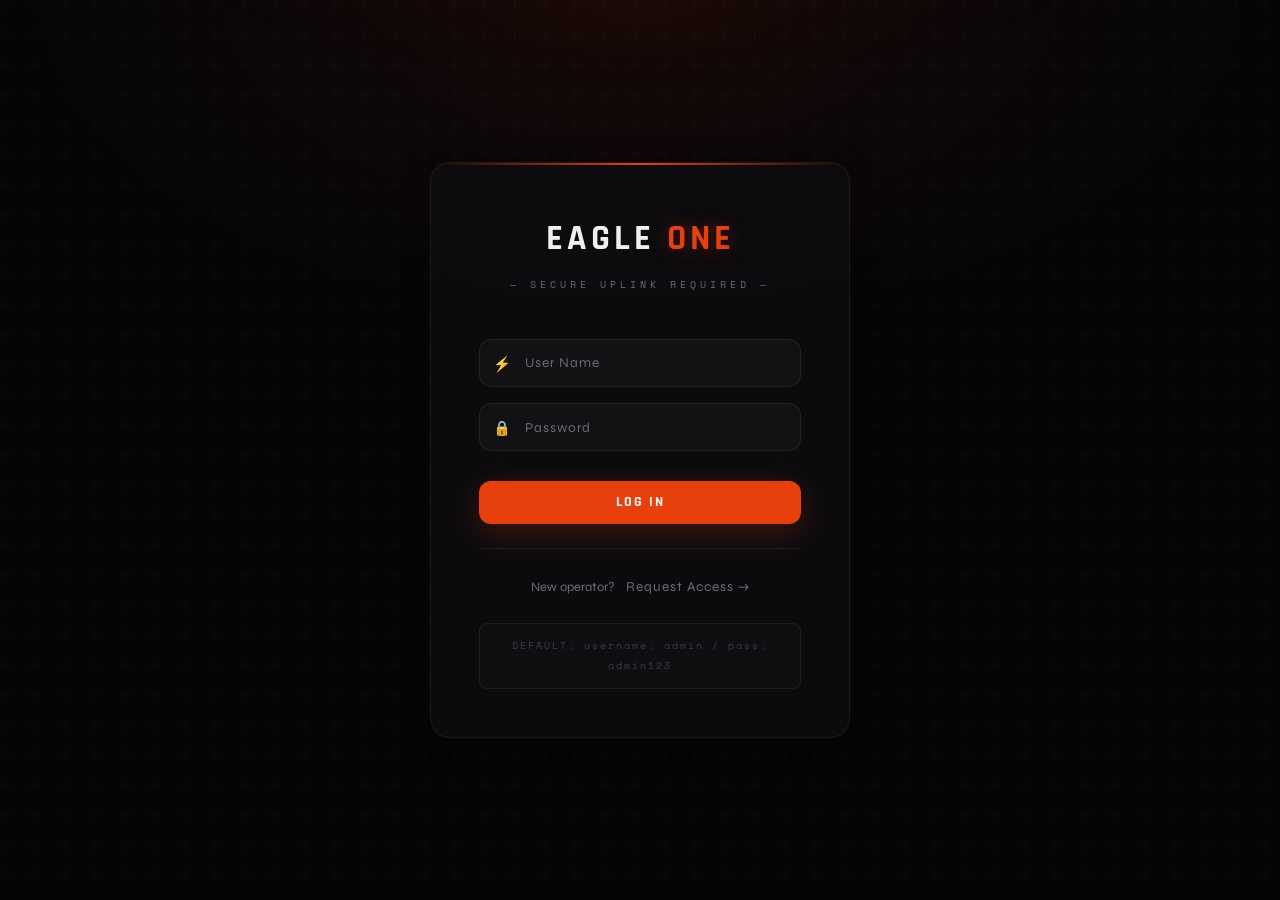
<file: index.html>
<!DOCTYPE html>
<html lang="en">
<head>
    <meta charset="UTF-8">
    <meta name="viewport" content="width=device-width, initial-scale=1.0">
    <title>EAGLE ONE | Secure Uplink</title>
    <link rel="stylesheet" href="style.css">
</head>
<body>

<main class="auth-container">
    <div class="auth-card">
        <div class="auth-header">
            <h1 class="logo">EAGLE <span class="accent-text">ONE</span></h1>
            <p class="auth-subtitle">— SECURE UPLINK REQUIRED —</p>
        </div>

        <form onsubmit="handleAuth(event)" autocomplete="off">
            <div class="input-group">
                <span class="input-icon">⚡</span>
                <input type="text" id="username" placeholder="User Name" required autocomplete="username" spellcheck="false">
            </div>
            <div class="input-group">
                <span class="input-icon">🔒</span>
                <input type="password" id="password" placeholder="Password" required autocomplete="current-password">
            </div>
            <div style="margin-top: 1.2rem;">
                <button type="submit" class="btn-primary btn-full">Log In</button>
            </div>
        </form>

        <div id="auth-error" class="error-msg hidden" role="alert"></div>

        <div class="auth-footer">
            <span style="color: var(--text-muted); font-size: 0.8rem;">New operator?</span>
            <a href="registration.html" class="auth-link" style="margin-left: 8px;">Request Access →</a>
        </div>

        <div style="margin-top: 1.5rem; padding: 12px; background: rgba(255,255,255,0.02); border-radius: 8px; border: 1px solid var(--border);">
            <p style="font-family: 'Space Mono', monospace; font-size: 0.62rem; letter-spacing: 2px; color: var(--text-subtle); text-align: center; line-height: 2;">
                DEFAULT: username: admin / pass: admin123
            </p>
        </div>
    </div>
</main>

<script src="auth.js"></script>
</body>
</html>
</file>
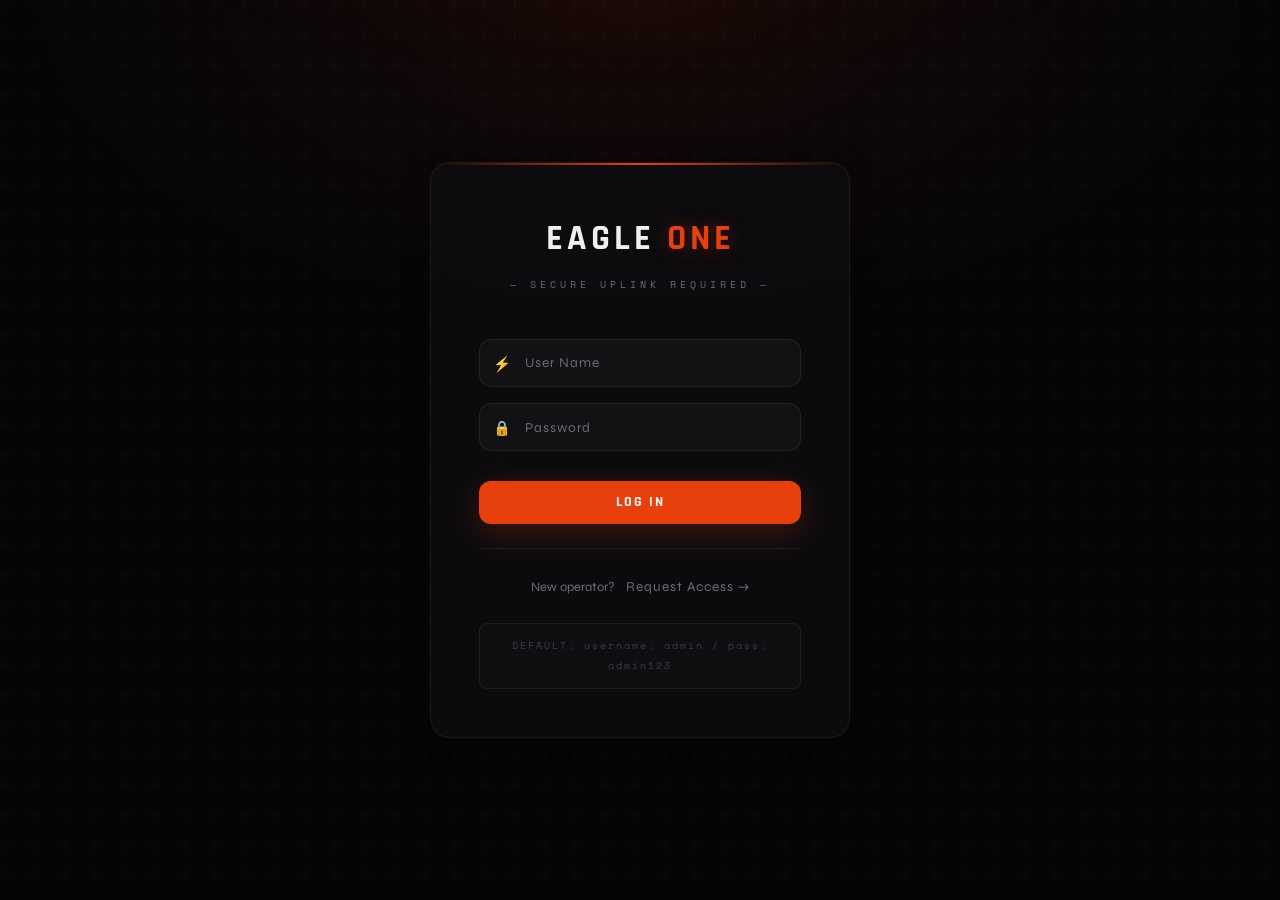
<file: admin.html>
<!DOCTYPE html>
<html lang="en">
<head>
    <meta charset="UTF-8">
    <meta name="viewport" content="width=device-width, initial-scale=1.0">
    <title>EAGLE ONE | Command Center</title>
    <link rel="stylesheet" href="style.css">
</head>
<body>

<script>
    const _adminUser = JSON.parse(localStorage.getItem('eagle_active_user') || 'null');
    if (!_adminUser || _adminUser.role !== 'admin') window.location.replace('index.html');
</script>

<div class="admin-layout">

    <!-- SIDEBAR -->
    <aside class="sidebar">
        <div class="sidebar-header">
            EAGLE <span class="accent-text">CMD</span>
            <div class="sidebar-version">COMMAND CENTER v2.0</div>
        </div>

        <nav class="nav-links">
            <div class="nav-category">INVENTORY</div>
            <a onclick="switchAdminTab(event,'products')" class="active">📦 Products</a>
            <a onclick="switchAdminTab(event,'collections')">💎 Collections</a>

            <div class="nav-category">OPERATIONS</div>
            <a onclick="switchAdminTab(event,'orders')">📑 Orders</a>
            <a onclick="switchAdminTab(event,'users')">👥 Operators</a>

            <div class="nav-category">CONTENT</div>
            <a onclick="switchAdminTab(event,'faq')">❓ FAQ</a>
            <a onclick="switchAdminTab(event,'blog')">✍️ Blog</a>
            <a onclick="switchAdminTab(event,'support')">🛠️ Support</a>
        </nav>

        <div class="sidebar-footer">
            <div class="sidebar-admin-info">
                <div class="admin-avatar" id="admin-avatar">A</div>
                <div class="admin-info-text">
                    <strong id="admin-name">ADMIN</strong>
                    <small>COMMAND ACCESS</small>
                </div>
            </div>
            <a href="shop.html" class="btn-outline btn-full btn-sm" style="display:block; text-align:center; margin-bottom: 8px; text-decoration:none;">
                🛒 VIEW STORE
            </a>
            <button onclick="logout()" class="btn-danger btn-full">SEVER UPLINK</button>
        </div>
    </aside>

    <!-- MAIN CONTENT -->
    <main class="main-content">

        <!-- PRODUCTS -->
        <section id="view-products">
            <p class="label">INVENTORY CONTROL</p>
            <h2 class="page-title">MANAGE <span class="accent-text">PRODUCTS</span></h2>

            <div class="admin-card">
                <h3 style="font-size: 1rem; margin-bottom: 1.2rem;" id="product-form-title">ADD NEW PRODUCT</h3>
                <form id="admin-product-form" class="admin-form-grid"
                      onsubmit="event.preventDefault(); saveProduct();">
                    <input id="p-id" type="hidden">
                    <input id="p-name" type="text" placeholder="Product Name" required>
                    <input id="p-price" type="number" step="1" min="0" placeholder="Price (₱)" required>
                    <input id="p-stock" type="number" min="0" placeholder="Stock Units" required>
                    <input id="p-img" type="url" placeholder="Image URL (optional)">
                    <div style="display:flex; gap:8px; align-items:center;">
                        <button type="submit" class="btn-primary" id="form-submit-btn">ADD PRODUCT</button>
                        <button type="button" class="btn-outline btn-sm" onclick="cancelEdit()" title="Cancel edit">✕</button>
                    </div>
                </form>
            </div>

            <!-- Stats overview row -->
            <div id="admin-stats" class="stats-grid" style="margin-bottom: 1.5rem;"></div>

            <div class="table-container">
                <table class="admin-table">
                    <thead>
                        <tr>
                            <th>Image</th>
                            <th>Product Name</th>
                            <th>Price</th>
                            <th>Stock</th>
                            <th>Actions</th>
                        </tr>
                    </thead>
                    <tbody id="product-table-body"></tbody>
                </table>
            </div>
        </section>

        <!-- COLLECTIONS -->
        <section id="view-collections" class="hidden">
            <p class="label">PRODUCT GROUPS</p>
            <h2 class="page-title">MANAGE <span class="accent-text">COLLECTIONS</span></h2>
            <div class="admin-card">
                <p class="text-muted" style="font-size: 0.85rem; margin-bottom: 1.2rem;">Assign items or descriptions to special collection groups shown in the store.</p>
                <div style="display:grid; grid-template-columns: 1fr 1fr auto; gap:12px; align-items:end;">
                    <input id="col-name" type="text" placeholder="Item / Bundle Name">
                    <select id="col-type">
                        <option value="offers">Bundle Offer</option>
                        <option value="new-arrivals">New Arrival</option>
                        <option value="best-sellers">Best Seller</option>
                    </select>
                    <button onclick="addToCollection()" class="btn-primary">ASSIGN</button>
                </div>
            </div>
            <div id="collections-display" style="display:grid; grid-template-columns:repeat(auto-fill,minmax(260px,1fr)); gap:16px;"></div>
        </section>

        <!-- ORDERS -->
        <section id="view-orders" class="hidden">
            <p class="label">DEPLOYMENT LOGS</p>
            <h2 class="page-title">ALL <span class="accent-text">ORDERS</span></h2>
            <div id="orders-list" class="orders-grid"></div>
        </section>

        <!-- FAQ -->
        <section id="view-faq" class="hidden">
            <p class="label">OPERATOR INTEL</p>
            <h2 class="page-title">FAQ <span class="accent-text">MANAGEMENT</span></h2>
            <div class="admin-card">
                <div style="display:grid; grid-template-columns: 1fr 2fr auto; gap:12px; align-items:end;">
                    <input id="faq-question" type="text" placeholder="Question">
                    <input id="faq-answer" type="text" placeholder="Answer">
                    <button onclick="saveFAQ()" class="btn-primary">ADD ENTRY</button>
                </div>
            </div>
            <div class="table-container">
                <table class="admin-table">
                    <thead>
                        <tr>
                            <th>Question</th>
                            <th>Answer</th>
                            <th>Action</th>
                        </tr>
                    </thead>
                    <tbody id="faq-table-body"></tbody>
                </table>
            </div>
        </section>

        <!-- BLOG -->
        <section id="view-blog" class="hidden">
            <p class="label">CONTENT CONTROL</p>
            <h2 class="page-title">BLOG <span class="accent-text">POSTS</span></h2>
            <div class="admin-card">
                <div style="display:grid; gap:12px;">
                    <input id="blog-title" type="text" placeholder="Post Title">
                    <textarea id="blog-content" placeholder="Post content..." rows="5"></textarea>
                    <button onclick="saveBlogPost()" class="btn-primary" style="width:fit-content;">PUBLISH POST</button>
                </div>
            </div>
            <div id="blog-admin-list" class="orders-grid"></div>
        </section>

        <!-- SUPPORT -->
        <section id="view-support" class="hidden">
            <p class="label">TECH SUPPORT</p>
            <h2 class="page-title">SUPPORT <span class="accent-text">CENTER</span></h2>
            <div class="admin-card">
                <div style="display:flex; align-items:center; gap:10px; margin-bottom:1rem;">
                    <span style="color:var(--success); font-size:1.2rem;">●</span>
                    <strong>All systems operational</strong>
                </div>
                <p class="text-muted" style="font-size:0.85rem;">No pending tickets from operators at this time.</p>
                <hr style="border:0; border-top:1px solid var(--border); margin:1.5rem 0;">
                <div id="support-tickets">
                    <p class="text-muted" style="font-size:0.85rem;">Ticket submissions will appear here.</p>
                </div>
            </div>
        </section>

        <!-- USERS -->
        <section id="view-users" class="hidden">
            <p class="label">ACCESS CONTROL</p>
            <h2 class="page-title">ACTIVE <span class="accent-text">OPERATORS</span></h2>
            <div class="table-container">
                <table class="admin-table">
                    <thead>
                        <tr>
                            <th>Operator ID</th>
                            <th>Clearance</th>
                            <th>Action</th>
                        </tr>
                    </thead>
                    <tbody id="user-table"></tbody>
                </table>
            </div>
        </section>

    </main>
</div>

<div id="toast-container"></div>

<script src="system.js"></script>
<script>
    // Set admin name
    const _u = JSON.parse(localStorage.getItem('eagle_active_user') || '{}');
    if (_u?.username) {
        document.getElementById('admin-name').innerText = _u.username.toUpperCase();
        document.getElementById('admin-avatar').innerText = _u.username.charAt(0).toUpperCase();
    }

    window.onload = () => {
        renderAdmin();
        renderFAQAdmin();
        renderBlogAdmin();
    };
</script>

</body>
</html>
</file>
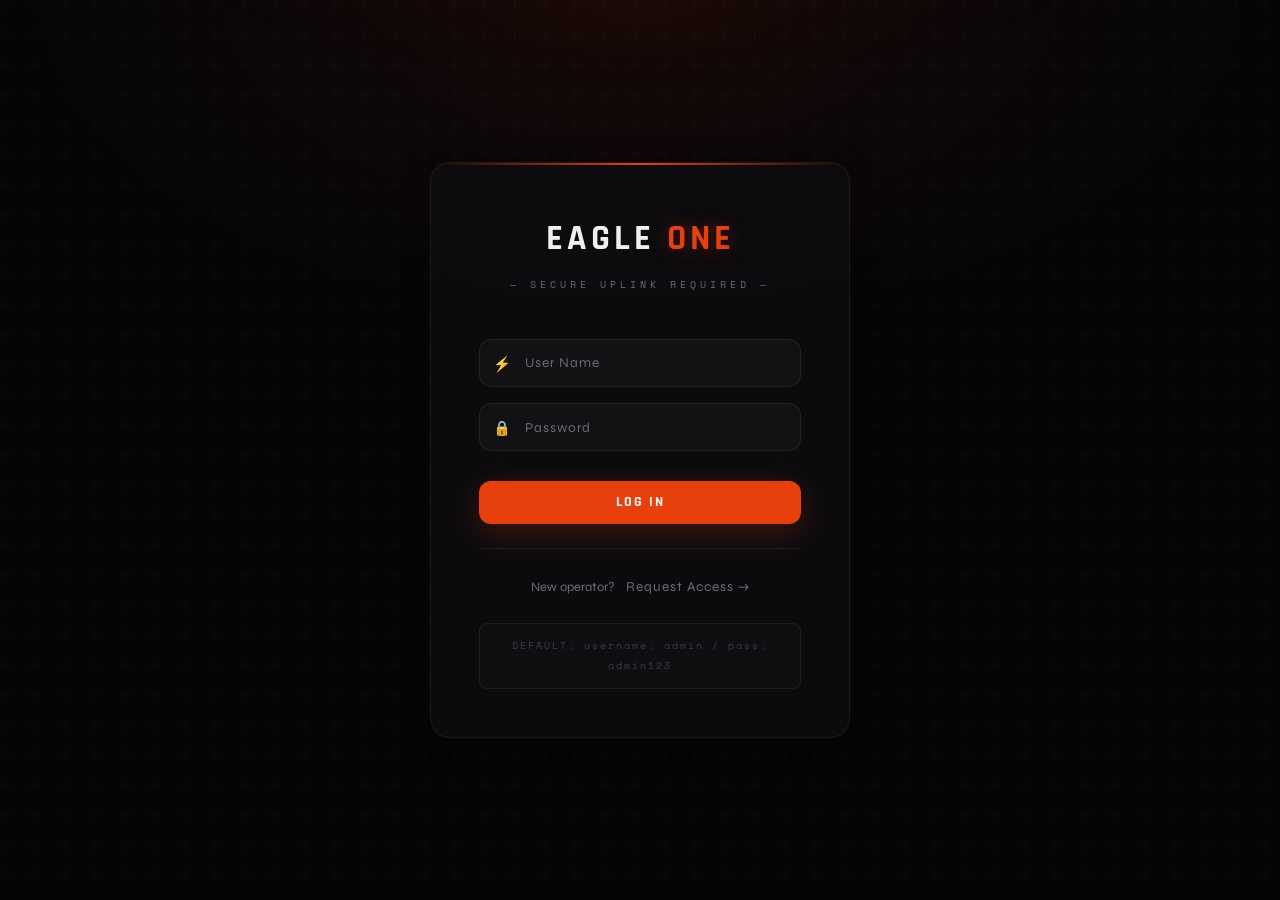
<file: checkout.html>
<!DOCTYPE html>
<html lang="en">
<head>
    <meta charset="UTF-8">
    <meta name="viewport" content="width=device-width, initial-scale=1.0">
    <title>EAGLE ONE | Checkout</title>
    <link rel="stylesheet" href="style.css">
</head>
<body>

<script>
    if (!localStorage.getItem('eagle_active_user')) window.location.replace('index.html');
</script>

<!-- Back to store navbar -->
<nav class="navbar" style="justify-content: space-between;">
    <div class="logo" style="font-size: 1.2rem;">EAGLE <span class="accent-text">ONE</span></div>
    <button onclick="window.location.href='shop.html'" class="btn-outline" style="font-size: 0.78rem;">
        ← BACK TO STORE
    </button>
</nav>

<main class="auth-container" style="min-height: 100vh; padding-top: 90px; align-items: flex-start; padding-bottom: 40px;">
    <div class="auth-card checkout-card" style="max-width: 540px;">

        <div class="auth-header">
            <p class="label" style="margin-bottom: 0.5rem;">FINALIZE ORDER</p>
            <h2 style="font-size: 1.8rem;">SECURE <span class="accent-text">CHECKOUT</span></h2>
        </div>

        <!-- Order Summary -->
        <div style="margin-bottom: 1.5rem;">
            <p class="label" style="margin-bottom: 0.8rem;">ORDER SUMMARY</p>
            <div class="checkout-summary" id="checkout-items-summary">
                <p style="color: var(--text-muted); font-size: 0.85rem;">Loading cart...</p>
            </div>
            <div class="checkout-total-display">
                <span style="color: var(--text-muted); font-size: 0.8rem; letter-spacing: 2px; font-family: 'Space Mono', monospace; display: block; margin-bottom: 4px;">TOTAL DEPLOYMENT COST</span>
                <span id="checkout-total" class="accent-text" style="font-size: 2rem; font-family: 'Rajdhani', sans-serif; font-weight: 800;">₱0</span>
            </div>
        </div>

        <!-- Divider -->
        <div style="border-top: 1px solid var(--border); margin-bottom: 1.5rem;"></div>

        <!-- Checkout Form -->
        <p class="label" style="margin-bottom: 0.8rem;">DELIVERY INFORMATION</p>
        <form class="checkout-form" onsubmit="event.preventDefault(); placeOrder();">
            <div class="input-group">
                <span class="input-icon">👤</span>
                <input id="chk-name" type="text" placeholder="Full Operator Name" required>
            </div>
            <div class="input-group">
                <span class="input-icon">📍</span>
                <input id="chk-address" type="text" placeholder="Deployment Address" required>
            </div>
            <div class="input-group">
                <span class="input-icon">📞</span>
                <input id="chk-contact" type="tel" placeholder="Contact Number" required>
            </div>

            <div style="margin-top: 1rem;">
                <p class="label" style="margin-bottom: 0.8rem;">PAYMENT METHOD</p>
                <div style="display: flex; gap: 10px; flex-wrap: wrap;">
                    <label style="flex:1; min-width:120px; cursor:pointer;">
                        <input type="radio" name="payment" value="cod" checked style="width:auto; margin:0 6px 0 0;">
                        <span style="font-size: 0.85rem;">Cash on Delivery</span>
                    </label>
                    <label style="flex:1; min-width:120px; cursor:pointer;">
                        <input type="radio" name="payment" value="gcash" style="width:auto; margin:0 6px 0 0;">
                        <span style="font-size: 0.85rem;">GCash</span>
                    </label>
                </div>
            </div>

            <div class="checkout-buttons" style="margin-top: 1.5rem;">
                <button type="button" onclick="window.location.href='shop.html'" class="btn-outline">
                    ← ABORT
                </button>
                <button type="submit" class="btn-primary" id="confirm-btn">
                    CONFIRM DEPLOYMENT →
                </button>
            </div>
        </form>

        <p style="text-align:center; color:var(--text-muted); font-size:0.72rem; font-family:'Space Mono',monospace; margin-top:1.5rem; letter-spacing:1px;">
            🔒 SECURED TRANSACTION
        </p>
    </div>
</main>

<div id="toast-container"></div>

<script src="system.js"></script>
<script>
    document.addEventListener('DOMContentLoaded', () => {
        const c = JSON.parse(localStorage.getItem('eagle_cart')) || [];
        const total = c.reduce((a, b) => a + (b.price * b.qty), 0);

        document.getElementById('checkout-total').innerText = '₱' + total.toLocaleString();

        const summaryEl = document.getElementById('checkout-items-summary');
        if (c.length === 0) {
            summaryEl.innerHTML = `<p style="color:var(--text-muted); font-size:0.85rem; text-align:center;">Your cart is empty.</p>`;
        } else {
            summaryEl.innerHTML = c.map(item => `
            <div class="checkout-summary-item">
                <div>
                    <strong style="font-size:0.88rem;">${item.name}</strong>
                    <span style="display:block; font-family:'Space Mono',monospace; font-size:0.7rem; color:var(--text-muted);">Qty: ${item.qty}</span>
                </div>
                <span style="color:var(--accent); font-family:'Rajdhani',sans-serif; font-weight:700; font-size:1rem;">
                    ₱${(item.price * item.qty).toLocaleString()}
                </span>
            </div>`).join('');
        }

        if (c.length === 0) {
            document.getElementById('confirm-btn').disabled = true;
        }
    });
</script>
</body>
</html>
</file>
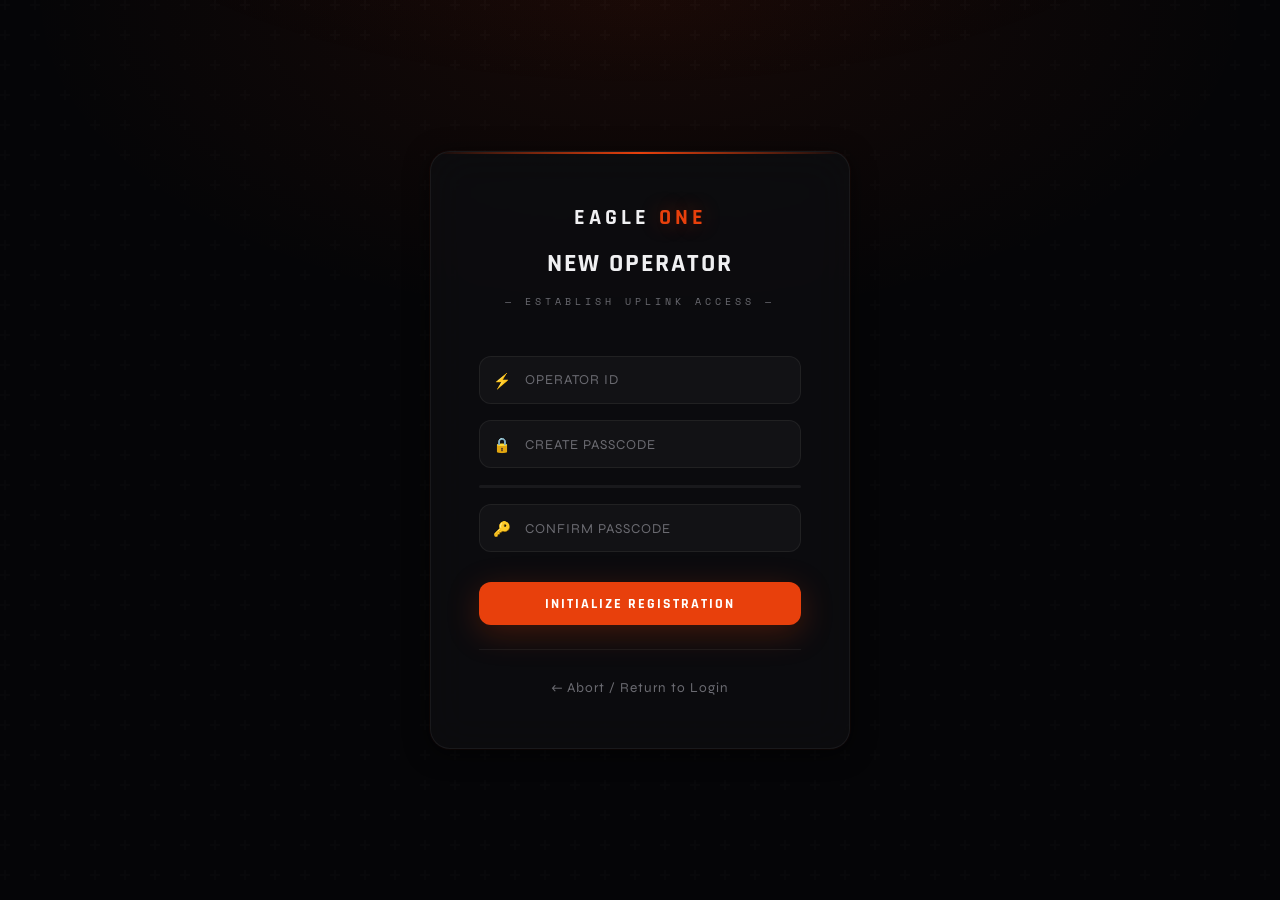
<file: registration.html>
<!DOCTYPE html>
<html lang="en">
<head>
    <meta charset="UTF-8">
    <meta name="viewport" content="width=device-width, initial-scale=1.0">
    <title>EAGLE ONE | Register</title>
    <link rel="stylesheet" href="style.css">
</head>
<body>

<main class="auth-container">
    <div class="auth-card">
        <div class="auth-header">
            <div class="logo" style="font-size: 1.4rem; margin-bottom: 0.5rem;">
                EAGLE <span class="accent-text">ONE</span>
            </div>
            <h2 style="font-size: 1.6rem; margin-bottom: 0.4rem;">NEW OPERATOR</h2>
            <p class="auth-subtitle">— ESTABLISH UPLINK ACCESS —</p>
        </div>

        <form onsubmit="handleRegister(event)" autocomplete="off">
            <div class="input-group">
                <span class="input-icon">⚡</span>
                <input type="text" id="reg-username" placeholder="OPERATOR ID" required
                       autocomplete="off" spellcheck="false" minlength="3">
            </div>
            <div class="input-group">
                <span class="input-icon">🔒</span>
                <input type="password" id="reg-password" placeholder="CREATE PASSCODE"
                       required oninput="checkPasswordStrength()" minlength="4">
            </div>
            <div id="strength-bar" class="strength-bar"></div>
            <div class="input-group" style="margin-top: 0.4rem;">
                <span class="input-icon">🔑</span>
                <input type="password" id="reg-confirm" placeholder="CONFIRM PASSCODE" required>
            </div>

            <div style="margin-top: 1.2rem;">
                <button type="submit" class="btn-primary btn-full">INITIALIZE REGISTRATION</button>
            </div>
        </form>

        <div id="reg-error" class="error-msg hidden" role="alert"></div>

        <div class="auth-footer">
            <a href="index.html" class="auth-link">← Abort / Return to Login</a>
        </div>
    </div>
</main>

<script src="auth.js"></script>
</body>
</html>
</file>
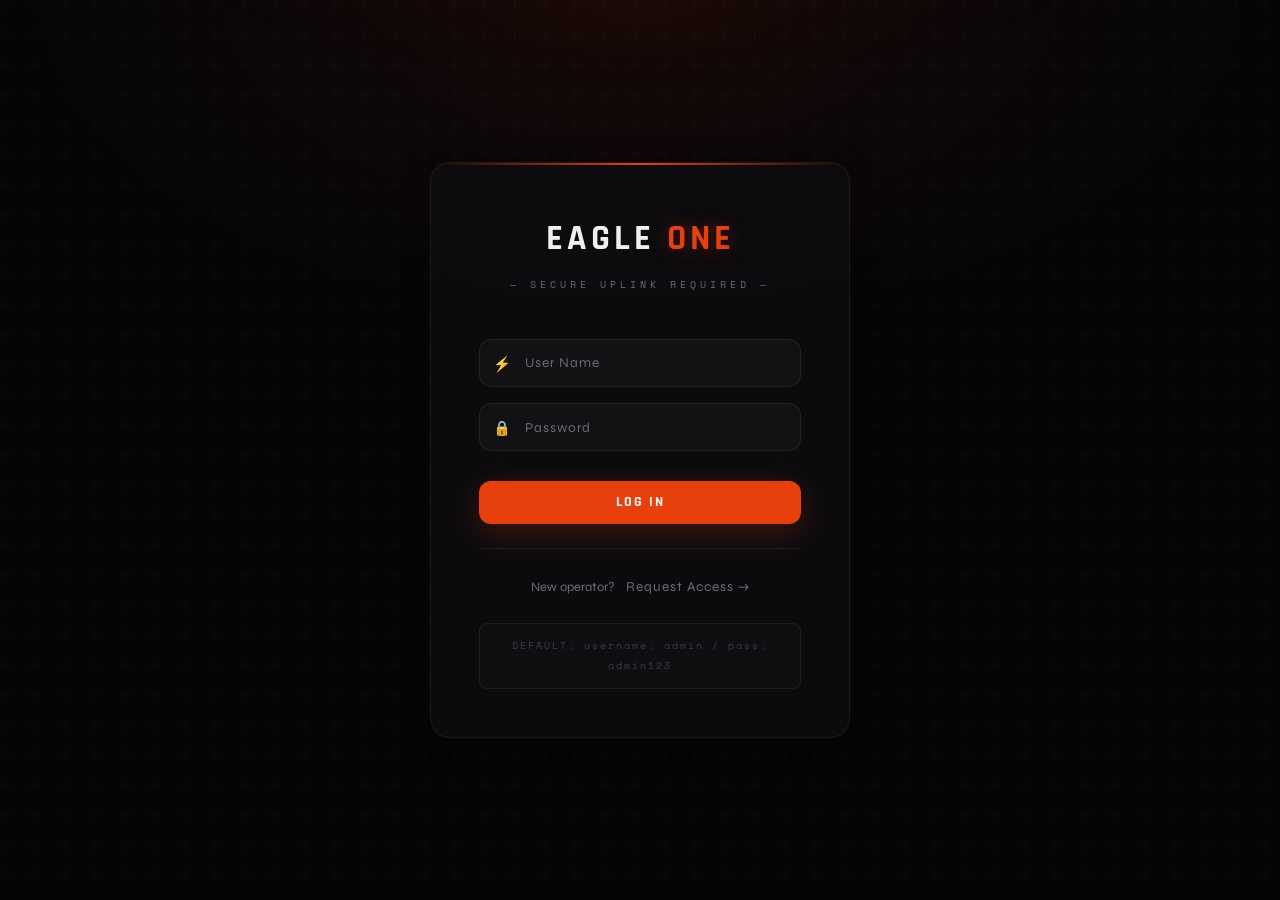
<file: shop.html>
<!DOCTYPE html>
<html lang="en">
<head>
    <meta charset="UTF-8">
    <meta name="viewport" content="width=device-width, initial-scale=1.0">
    <title>EAGLE ONE | Store</title>
    <link rel="stylesheet" href="style.css">
</head>
<body>

<script>
    if (!localStorage.getItem('eagle_active_user')) {
        window.location.replace('index.html');
    }
</script>

<!-- NAVBAR -->
<nav class="navbar">
    <div class="logo">EAGLE <span class="accent-text">ONE</span></div>
    <div class="nav-actions">
        <div class="nav-user-badge" id="user-badge">
            <div class="user-dot"></div>
            <span id="nav-username">OPERATOR</span>
        </div>
        <button class="cart-btn" onclick="toggleCart()">
            ⚙ GEAR BAG
            <span id="cart-count">0</span>
        </button>
        <button onclick="logout()" class="btn-danger" style="padding: 0.6rem 1.2rem; font-size: 0.78rem;">LOGOUT</button>
    </div>
</nav>

<!-- HERO -->
<header class="hero">
    <p class="hero-eyebrow">EAGLE ONE PERFORMANCE GEAR</p>
    <h1>APEX<br><span class="accent-text">PERFORMANCE</span></h1>
    <p class="hero-sub">Elite gear for elite operators. Built for speed, precision, and durability.</p>
    <div class="hero-line"></div>
</header>

<!-- SEARCH -->
<div class="search-container">
    <span class="search-icon">🔍</span>
    <input id="product-search" class="search-bar" onkeyup="filterStore()"
           placeholder="SEARCH GEAR..." autocomplete="off" spellcheck="false">
</div>

<!-- CATEGORY TABS -->
<nav class="category-bar">
    <a href="#" onclick="showTab(event,'home')" class="active">Home</a>
    <a href="#" onclick="showTab(event,'about')">About</a>
    <a href="#" onclick="showTab(event,'products')">Products</a>
    <a href="#" onclick="showTab(event,'offers')">Offers</a>
    <a href="#" onclick="showTab(event,'new-arrivals')">New Arrivals</a>
    <a href="#" onclick="showTab(event,'best-sellers')">Best Sellers</a>
    <a href="#" onclick="showTab(event,'contact')">Contact</a>
    <a href="#" onclick="showTab(event,'faq')">FAQ</a>
    <a href="#" onclick="showTab(event,'blog')">Blog</a>
    <a href="#" onclick="showTab(event,'support')">Support</a>
</nav>

<!-- TAB CONTENT -->
<div id="tab-content">

    <!-- HOME -->
    <div id="home-tab" class="tab-section">
        <div style="max-width: 800px;">
            <p class="label" style="margin-bottom: 1rem;">WELCOME, OPERATOR</p>
            <h2 style="font-size: 2.5rem; margin-bottom: 1rem;">GEAR UP.<br><span class="accent-text">MOVE FAST.</span></h2>
            <p style="color: var(--text-muted); font-size: 0.95rem; line-height: 1.8; max-width: 550px; margin-bottom: 2rem;">
                Eagle One delivers precision-engineered performance gear for riders who demand the best.
                From helmets to exhaust systems — if it makes you faster, we carry it.
            </p>
            <button class="btn-primary" onclick="showTabByName('products')" style="width: auto;">
                BROWSE PRODUCTS →
            </button>
        </div>

        <!-- Featured products strip -->
        <div style="margin-top: 3rem;">
            <p class="label" style="margin-bottom: 1.2rem;">FEATURED GEAR</p>
            <div id="featured-grid" style="display:grid; grid-template-columns: repeat(auto-fill, minmax(220px,1fr)); gap:16px;"></div>
        </div>
    </div>

    <!-- ABOUT -->
    <div id="about-tab" class="tab-section hidden">
        <div class="about-section">
            <p class="label" style="margin-bottom: 1rem;">WHO WE ARE</p>
            <h2>ABOUT <span class="accent-text">EAGLE ONE</span></h2>
            <p>Eagle One is a modern performance gear store offering high-quality products designed for speed, durability, and precision. Every item in our inventory is sourced and tested to meet the demands of serious riders and racers.</p>
            <p>Founded by riders, for riders — we understand what it takes to perform at the highest level. Whether you're hitting the track or the trail, we have the gear to get you there.</p>
            <div class="about-features">
                <div class="about-feature">
                    <span class="icon">🏎️</span>
                    <h4>Race-Grade Quality</h4>
                    <p>All gear meets international safety and performance standards.</p>
                </div>
                <div class="about-feature">
                    <span class="icon">🛡️</span>
                    <h4>Operator Safety</h4>
                    <p>Protection is non-negotiable. Every product is rigorously tested.</p>
                </div>
                <div class="about-feature">
                    <span class="icon">⚡</span>
                    <h4>Fast Delivery</h4>
                    <p>Orders confirmed and deployed within 24–48 hours.</p>
                </div>
                <div class="about-feature">
                    <span class="icon">🔧</span>
                    <h4>Expert Support</h4>
                    <p>Our team is ready to help you find the perfect gear.</p>
                </div>
            </div>
        </div>
    </div>

    <!-- PRODUCTS -->
    <div id="products-tab" class="tab-section hidden">
        <p class="label" style="margin-bottom: 1.5rem;">ALL INVENTORY</p>
        <div id="store-grid" class="store-grid"></div>
    </div>

    <!-- OFFERS -->
    <div id="offers-tab" class="tab-section hidden">
        <p class="label" style="margin-bottom: 1.2rem;">CURRENT BUNDLES</p>
        <h2 style="margin-bottom: 1.5rem;">ACTIVE <span class="accent-text">OFFERS</span></h2>
        <div id="offers-content">
            <p style="color: var(--text-muted);">No active offers at this time. Check back soon.</p>
        </div>
    </div>

    <!-- NEW ARRIVALS -->
    <div id="new-arrivals-tab" class="tab-section hidden">
        <p class="label" style="margin-bottom: 1.2rem;">JUST LANDED</p>
        <h2 style="margin-bottom: 1.5rem;">NEW <span class="accent-text">ARRIVALS</span></h2>
        <div id="new-arrivals-content">
            <p style="color: var(--text-muted);">New arrivals will appear here as they land.</p>
        </div>
    </div>

    <!-- BEST SELLERS -->
    <div id="best-sellers-tab" class="tab-section hidden">
        <p class="label" style="margin-bottom: 1.2rem;">TOP PERFORMERS</p>
        <h2 style="margin-bottom: 1.5rem;">BEST <span class="accent-text">SELLERS</span></h2>
        <div id="best-sellers-content">
            <p style="color: var(--text-muted);">Top selling gear will appear here.</p>
        </div>
    </div>

    <!-- CONTACT -->
    <div id="contact-tab" class="tab-section hidden">
        <p class="label" style="margin-bottom: 1.2rem;">GET IN TOUCH</p>
        <h2 style="margin-bottom: 1.5rem;">CONTACT <span class="accent-text">US</span></h2>
        <div class="contact-grid">
            <div class="contact-info">
                <p>Have questions about our gear or your order? Reach out through any channel below.</p>
                <div class="contact-item">
                    <span>✉</span>
                    <span>support@eagleone.ph</span>
                </div>
                <div class="contact-item">
                    <span>📞</span>
                    <span>+63 900 000 0000</span>
                </div>
                <div class="contact-item">
                    <span>📍</span>
                    <span>Metro Manila, Philippines</span>
                </div>
                <div class="contact-item">
                    <span>🕐</span>
                    <span>Mon–Sat, 9AM–6PM</span>
                </div>
            </div>
            <div>
                <div class="admin-card">
                    <h3 style="font-size: 1rem; margin-bottom: 1.2rem;">SEND A MESSAGE</h3>
                    <input type="text" placeholder="Your Name" style="margin-bottom: 8px;">
                    <input type="email" placeholder="Email Address" style="margin-bottom: 8px;">
                    <textarea placeholder="Your message..." rows="4" style="margin-bottom: 12px;"></textarea>
                    <button class="btn-primary btn-full" onclick="showToast('Message sent! We will reply shortly.', 'success')">SEND MESSAGE</button>
                </div>
            </div>
        </div>
    </div>

    <!-- FAQ -->
    <div id="faq-tab" class="tab-section hidden">
        <p class="label" style="margin-bottom: 1.2rem;">INTEL BRIEFING</p>
        <h2 style="margin-bottom: 1.5rem;">FREQUENTLY ASKED <span class="accent-text">QUESTIONS</span></h2>
        <div id="faq-list" style="max-width: 700px;"></div>
    </div>

    <!-- BLOG -->
    <div id="blog-tab" class="tab-section hidden">
        <p class="label" style="margin-bottom: 1.2rem;">FIELD REPORTS</p>
        <h2 style="margin-bottom: 1.5rem;">LATEST <span class="accent-text">ARTICLES</span></h2>
        <div id="blog-list" style="display:grid; grid-template-columns: repeat(auto-fill, minmax(300px,1fr)); gap:16px; max-width:1000px;"></div>
    </div>

    <!-- SUPPORT -->
    <div id="support-tab" class="tab-section hidden">
        <p class="label" style="margin-bottom: 1.2rem;">TECH SUPPORT</p>
        <h2 style="margin-bottom: 1.5rem;">OPERATOR <span class="accent-text">SUPPORT</span></h2>
        <div style="max-width: 600px;">
            <div class="admin-card" style="margin-bottom: 1.5rem;">
                <div style="display:flex; align-items:center; gap:10px; margin-bottom:1rem;">
                    <span style="color: var(--success); font-size: 1.2rem;">●</span>
                    <strong>System Status: <span class="accent-text">OPERATIONAL</span></strong>
                </div>
                <p style="color: var(--text-muted); font-size: 0.88rem;">All systems running normally. Average response time: &lt; 24 hours.</p>
            </div>
            <div class="admin-card">
                <h3 style="font-size: 1rem; margin-bottom: 1.2rem;">SUBMIT A TICKET</h3>
                <input type="text" placeholder="Subject" style="margin-bottom: 8px;">
                <textarea placeholder="Describe your issue..." rows="4" style="margin-bottom: 12px;"></textarea>
                <button class="btn-primary btn-full" onclick="showToast('Ticket submitted! Our team will respond within 24 hours.', 'success')">SUBMIT TICKET</button>
            </div>
        </div>
    </div>

</div>

<!-- CART OVERLAY -->
<div id="cart-overlay" class="cart-overlay" onclick="toggleCart()"></div>

<!-- CART SIDEBAR -->
<div id="cart-sidebar" class="cart-sidebar">
    <div class="cart-header-row">
        <h2>⚙ GEAR BAG</h2>
        <button onclick="toggleCart()" class="btn-outline btn-sm">✕ CLOSE</button>
    </div>
    <div id="cart-items" class="cart-items"></div>
    <div class="cart-footer-section">
        <div class="cart-total-row">
            <span>TOTAL COST</span>
            <span id="cart-total">₱0</span>
        </div>
        <button class="btn-primary btn-full" onclick="goCheckout()">CONFIRM & CHECKOUT →</button>
        <button class="btn-outline btn-full" onclick="toggleCart()" style="font-size: 0.78rem;">CONTINUE BROWSING</button>
    </div>
</div>

<!-- TOAST CONTAINER -->
<div id="toast-container"></div>

<script src="system.js"></script>
<script>
    // Set navbar username
    const _user = JSON.parse(localStorage.getItem('eagle_active_user') || '{}');
    if (_user?.username) {
        document.getElementById('nav-username').innerText = _user.username.toUpperCase();
    }

    function showTab(event, tab) {
        event.preventDefault();
        showTabByName(tab);
        document.querySelectorAll('.category-bar a').forEach(a => a.classList.remove('active'));
        event.currentTarget.classList.add('active');
    }

    function showTabByName(tab) {
        document.querySelectorAll('.tab-section').forEach(s => s.classList.add('hidden'));
        const el = document.getElementById(tab + '-tab');
        if (el) el.classList.remove('hidden');

        if (tab === 'products') renderStore();
        if (tab === 'home') renderFeatured();
        if (tab === 'faq') renderFAQShop();
        if (tab === 'blog') renderBlogShop();
        if (tab === 'offers') renderCollectionsShop('offers', 'offers-content');
        if (tab === 'new-arrivals') renderCollectionsShop('newArrivals', 'new-arrivals-content');
        if (tab === 'best-sellers') renderCollectionsShop('bestSellers', 'best-sellers-content');
    }

    // Render 4 featured products on home tab
    function renderFeatured() {
        const grid = document.getElementById('featured-grid');
        if (!grid) return;
        const featured = products.slice(0, 4);
        grid.innerHTML = featured.map(p => `
        <div class="product-card" onclick="showTabByName('products')"
             style="cursor:pointer;" title="View all products">
            <div class="product-img-wrap" style="height:160px;">
                <img src="${p.image}" class="product-img" alt="${p.name}"
                     onerror="this.src='https://images.unsplash.com/photo-1558618666-fcd25c85cd64?w=400&q=80'">
            </div>
            <div class="product-info">
                <h3 style="font-size:0.9rem;">${p.name}</h3>
                <span class="price" style="font-size:1.1rem;">₱${p.price.toLocaleString()}</span>
                <button class="btn-primary add-btn" style="font-size:0.75rem; padding:0.6rem;"
                    onclick="event.stopPropagation(); addToCart(${p.id})"
                    ${p.stock <= 0 ? 'disabled' : ''}>
                    ${p.stock <= 0 ? 'OUT OF STOCK' : '+ ADD TO GEAR'}
                </button>
            </div>
        </div>`).join('');
    }

    // FAQ in shop
    function renderFAQShop() {
        const div = document.getElementById('faq-list');
        if (!div) return;
        const faq = JSON.parse(localStorage.getItem('eagle_faq')) || [];
        if (faq.length === 0) {
            div.innerHTML = `<p style="color:var(--text-muted);">No FAQ entries yet.</p>`;
            return;
        }
        div.innerHTML = faq.map((f, i) => `
        <div class="faq-item" id="faq-${i}">
            <div class="faq-question" onclick="toggleFAQ(${i})">
                <span>${f.question}</span>
                <span class="faq-chevron">▼</span>
            </div>
            <div class="faq-answer">${f.answer}</div>
        </div>`).join('');
    }

    function toggleFAQ(i) {
        const item = document.getElementById('faq-' + i);
        item.classList.toggle('open');
    }

    // Blog in shop
    function renderBlogShop() {
        const div = document.getElementById('blog-list');
        if (!div) return;
        const blog = JSON.parse(localStorage.getItem('eagle_blog')) || [];
        if (blog.length === 0) {
            div.innerHTML = `<p style="color:var(--text-muted);">No blog posts published yet.</p>`;
            return;
        }
        div.innerHTML = blog.slice().reverse().map(b => `
        <div class="blog-card">
            <div class="blog-card-header">
                <h3>${b.title}</h3>
                <div class="blog-card-date">${b.date}</div>
            </div>
            <div class="blog-card-body">${b.content.substring(0, 220)}${b.content.length > 220 ? '...' : ''}</div>
        </div>`).join('');
    }

    // Collections in shop tabs
    function renderCollectionsShop(key, containerId) {
        const div = document.getElementById(containerId);
        if (!div) return;
        const cols = JSON.parse(localStorage.getItem('eagle_collections')) || { offers: [], newArrivals: [], bestSellers: [] };
        const items = cols[key] || [];
        if (items.length === 0) {
            div.innerHTML = `<p style="color:var(--text-muted);">Nothing here yet. Check back soon!</p>`;
            return;
        }
        div.innerHTML = `<ul style="list-style:none; display:flex; flex-direction:column; gap:10px; max-width:600px;">
            ${items.map(item => `
            <li style="padding:1rem 1.2rem; background:var(--bg-card); border:1px solid var(--border);
                       border-radius:var(--radius); display:flex; align-items:center; gap:12px;">
                <span style="color:var(--accent);">▶</span>
                <span>${item}</span>
            </li>`).join('')}
        </ul>`;
    }

    // Init home tab
    renderFeatured();
</script>

</body>
</html>
</file>
<file: style.css>
@import url('https://fonts.googleapis.com/css2?family=Rajdhani:wght@400;500;600;700&family=Space+Mono:wght@400;700&family=Syne:wght@400;600;700;800&display=swap');

:root {
    --bg-base: #050507;
    --bg-surface: #0d0d10;
    --bg-card: #111114;
    --bg-glass: rgba(13, 13, 16, 0.85);
    --accent: #e8400c;
    --accent-2: #ff6b35;
    --accent-glow: rgba(232, 64, 12, 0.35);
    --accent-dim: rgba(232, 64, 12, 0.12);
    --text-main: #f0f0f2;
    --text-muted: #6b6b72;
    --text-subtle: #3a3a42;
    --border: rgba(255, 255, 255, 0.06);
    --border-accent: rgba(232, 64, 12, 0.3);
    --danger: #e83333;
    --success: #22c55e;
    --radius: 12px;
    --radius-lg: 20px;
    --shadow-card: 0 4px 24px rgba(0,0,0,0.6);
    --shadow-accent: 0 8px 32px rgba(232, 64, 12, 0.25);
}

*, *::before, *::after { margin: 0; padding: 0; box-sizing: border-box; }

html { scroll-behavior: smooth; }

body {
    background-color: var(--bg-base);
    color: var(--text-main);
    font-family: 'Syne', sans-serif;
    line-height: 1.6;
    overflow-x: hidden;
    -webkit-font-smoothing: antialiased;
}

/* Background texture */
body::before {
    content: '';
    position: fixed;
    inset: 0;
    background-image:
        radial-gradient(ellipse 80% 50% at 50% -20%, rgba(232, 64, 12, 0.06) 0%, transparent 60%),
        url("data:image/svg+xml,%3Csvg width='60' height='60' viewBox='0 0 60 60' xmlns='http://www.w3.org/2000/svg'%3E%3Cg fill='none' fill-rule='evenodd'%3E%3Cg fill='%23ffffff' fill-opacity='0.015'%3E%3Cpath d='M36 34v-4h-2v4h-4v2h4v4h2v-4h4v-2h-4zm0-30V0h-2v4h-4v2h4v4h2V6h4V4h-4zM6 34v-4H4v4H0v2h4v4h2v-4h4v-2H6zM6 4V0H4v4H0v2h4v4h2V6h4V4H6z'/%3E%3C/g%3E%3C/g%3E%3C/svg%3E");
    pointer-events: none;
    z-index: 0;
}

.hidden { display: none !important; }

/* Scrollbar */
::-webkit-scrollbar { width: 5px; height: 5px; }
::-webkit-scrollbar-track { background: var(--bg-base); }
::-webkit-scrollbar-thumb { background: var(--text-subtle); border-radius: 10px; }
::-webkit-scrollbar-thumb:hover { background: var(--accent); }

/* ==================== TYPOGRAPHY ==================== */
h1, h2, h3, .logo {
    font-family: 'Rajdhani', sans-serif;
    font-weight: 700;
    letter-spacing: 2px;
    text-transform: uppercase;
}
.mono { font-family: 'Space Mono', monospace; }
.accent-text {
    color: var(--accent);
    text-shadow: 0 0 20px var(--accent-glow);
}
.label {
    font-family: 'Space Mono', monospace;
    font-size: 0.7rem;
    letter-spacing: 3px;
    color: var(--text-muted);
    text-transform: uppercase;
}

/* ==================== INPUTS ==================== */
input, select, textarea {
    width: 100%;
    padding: 0.9rem 1.2rem;
    margin: 0.4rem 0;
    background: rgba(255,255,255,0.03);
    border: 1px solid var(--border);
    color: var(--text-main);
    border-radius: var(--radius);
    transition: all 0.3s;
    outline: none;
    font-family: 'Syne', sans-serif;
    font-size: 0.9rem;
}
input::placeholder, select::placeholder, textarea::placeholder {
    color: var(--text-muted);
    font-size: 0.85rem;
    letter-spacing: 1px;
}
input:focus, select:focus, textarea:focus {
    border-color: var(--accent);
    background: rgba(232, 64, 12, 0.04);
    box-shadow: 0 0 0 3px var(--accent-dim);
}
select { cursor: pointer; }
select option { background: var(--bg-card); }
textarea { resize: vertical; min-height: 100px; }
input[type="range"] {
    padding: 0;
    background: transparent;
    border: none;
    cursor: pointer;
}

/* ==================== BUTTONS ==================== */
button {
    padding: 0.8rem 1.8rem;
    background: var(--accent);
    color: white;
    border: none;
    border-radius: var(--radius);
    cursor: pointer;
    font-weight: 700;
    font-family: 'Rajdhani', sans-serif;
    text-transform: uppercase;
    letter-spacing: 2px;
    font-size: 0.9rem;
    transition: all 0.25s ease;
    box-shadow: var(--shadow-accent);
    position: relative;
    overflow: hidden;
}
button::after {
    content: '';
    position: absolute;
    inset: 0;
    background: linear-gradient(135deg, rgba(255,255,255,0.1) 0%, transparent 50%);
    opacity: 0;
    transition: opacity 0.3s;
}
button:hover::after { opacity: 1; }
button:hover { transform: translateY(-2px); box-shadow: 0 8px 25px var(--accent-glow); }
button:active { transform: translateY(0); }
button:disabled { opacity: 0.4; cursor: not-allowed; transform: none !important; }

.btn-outline {
    background: transparent;
    border: 1px solid var(--border);
    box-shadow: none;
    color: var(--text-main);
}
.btn-outline:hover {
    background: rgba(255,255,255,0.05);
    border-color: var(--text-muted);
    box-shadow: none;
}
.btn-danger {
    background: transparent;
    border: 1px solid rgba(232, 51, 51, 0.4);
    box-shadow: none;
    color: var(--danger);
}
.btn-danger:hover {
    background: var(--danger);
    color: white;
    border-color: var(--danger);
    box-shadow: 0 4px 20px rgba(232, 51, 51, 0.35);
}
.btn-primary { background: var(--accent); }
.btn-full { width: 100%; display: block; text-align: center; }
.btn-sm { padding: 0.5rem 1rem; font-size: 0.8rem; }
.btn-ghost {
    background: transparent;
    border: 1px solid var(--border-accent);
    color: var(--accent);
    box-shadow: none;
}
.btn-ghost:hover { background: var(--accent-dim); }

/* ==================== NAVBAR ==================== */
.navbar {
    display: flex;
    justify-content: space-between;
    padding: 0 5%;
    height: 70px;
    background: var(--bg-glass);
    backdrop-filter: blur(20px);
    -webkit-backdrop-filter: blur(20px);
    border-bottom: 1px solid var(--border);
    align-items: center;
    position: fixed;
    width: 100%;
    top: 0;
    z-index: 1000;
}
.navbar::after {
    content: '';
    position: absolute;
    bottom: 0;
    left: 5%;
    right: 5%;
    height: 1px;
    background: linear-gradient(90deg, transparent, var(--accent), transparent);
    opacity: 0.4;
}
.logo {
    font-size: 1.6rem;
    font-family: 'Rajdhani', sans-serif;
    letter-spacing: 4px;
}
.nav-actions { display: flex; gap: 12px; align-items: center; }

.nav-user-badge {
    display: flex;
    align-items: center;
    gap: 8px;
    background: rgba(255,255,255,0.03);
    border: 1px solid var(--border);
    border-radius: 30px;
    padding: 6px 14px 6px 8px;
    font-size: 0.8rem;
}
.nav-user-badge .user-dot {
    width: 8px; height: 8px;
    border-radius: 50%;
    background: var(--success);
    box-shadow: 0 0 8px var(--success);
    animation: pulse 2s infinite;
}
@keyframes pulse {
    0%, 100% { opacity: 1; }
    50% { opacity: 0.5; }
}

/* Cart Button in Nav */
.cart-btn {
    position: relative;
    background: rgba(255,255,255,0.04);
    border: 1px solid var(--border);
    display: flex;
    align-items: center;
    gap: 8px;
    font-size: 0.85rem;
    box-shadow: none;
    color: var(--text-main);
    padding: 0.6rem 1.2rem;
}
.cart-btn:hover { border-color: var(--accent); box-shadow: 0 0 15px var(--accent-dim); }
#cart-count {
    background: var(--accent);
    color: white;
    font-size: 0.65rem;
    padding: 2px 7px;
    border-radius: 20px;
    font-family: 'Space Mono', monospace;
    min-width: 22px;
    text-align: center;
}

/* ==================== HERO ==================== */
.hero {
    min-height: 55vh;
    display: flex;
    flex-direction: column;
    align-items: center;
    justify-content: center;
    text-align: center;
    margin-top: 70px;
    padding: 4rem 20px;
    position: relative;
    overflow: hidden;
}
.hero::before {
    content: '';
    position: absolute;
    inset: 0;
    background:
        radial-gradient(ellipse 60% 60% at 50% 50%, rgba(232, 64, 12, 0.08) 0%, transparent 70%);
}
.hero-eyebrow {
    font-family: 'Space Mono', monospace;
    font-size: 0.7rem;
    letter-spacing: 6px;
    color: var(--accent);
    margin-bottom: 1.5rem;
    opacity: 0.8;
}
.hero h1 {
    font-size: clamp(3rem, 8vw, 6.5rem);
    line-height: 0.95;
    margin-bottom: 1.5rem;
    text-transform: uppercase;
    background: linear-gradient(135deg, #fff 40%, rgba(232,64,12,0.9) 100%);
    -webkit-background-clip: text;
    -webkit-text-fill-color: transparent;
    background-clip: text;
}
.hero-sub {
    color: var(--text-muted);
    font-size: 0.95rem;
    letter-spacing: 2px;
    max-width: 500px;
}
.hero-line {
    position: absolute;
    bottom: 0;
    left: 50%;
    transform: translateX(-50%);
    width: 1px;
    height: 60px;
    background: linear-gradient(to bottom, var(--accent), transparent);
    opacity: 0.6;
}

/* ==================== SEARCH ==================== */
.search-container {
    max-width: 560px;
    margin: 0 auto 2rem;
    padding: 0 20px;
    position: relative;
}
.search-bar {
    background: var(--bg-card);
    border: 1px solid var(--border);
    padding: 1rem 1.4rem 1rem 3.2rem;
    font-size: 0.9rem;
    border-radius: 40px;
    transition: all 0.3s;
    font-family: 'Space Mono', monospace;
    letter-spacing: 1px;
}
.search-bar:focus {
    border-color: var(--accent);
    background: var(--bg-card);
    box-shadow: 0 0 0 3px var(--accent-dim), 0 8px 30px rgba(0,0,0,0.4);
}
.search-icon {
    position: absolute;
    left: 38px;
    top: 50%;
    transform: translateY(-50%);
    color: var(--text-muted);
    font-size: 0.9rem;
    pointer-events: none;
}

/* ==================== CATEGORY BAR ==================== */
.category-bar {
    display: flex;
    flex-wrap: wrap;
    justify-content: center;
    gap: 8px;
    padding: 16px 5%;
    border-bottom: 1px solid var(--border);
    background: var(--bg-surface);
    position: sticky;
    top: 70px;
    z-index: 100;
    backdrop-filter: blur(10px);
}
.category-bar a {
    text-decoration: none;
    font-size: 0.75rem;
    padding: 6px 16px;
    border: 1px solid var(--border);
    border-radius: 30px;
    color: var(--text-muted);
    transition: all 0.25s;
    font-family: 'Space Mono', monospace;
    letter-spacing: 1px;
    white-space: nowrap;
}
.category-bar a:hover {
    color: white;
    border-color: rgba(255,255,255,0.2);
}
.category-bar a.active {
    color: var(--accent);
    border-color: var(--accent);
    background: var(--accent-dim);
    box-shadow: 0 0 12px var(--accent-dim);
}

/* ==================== TAB CONTENT ==================== */
#tab-content {
    padding: 2.5rem 5%;
    max-width: 1280px;
    margin: 0 auto;
    min-height: 50vh;
}
.tab-section h2 {
    font-size: 2rem;
    margin-bottom: 1rem;
}
.tab-section p {
    color: var(--text-muted);
    max-width: 600px;
    font-size: 0.95rem;
}

/* ==================== STORE GRID ==================== */
.store-grid {
    display: grid;
    grid-template-columns: repeat(auto-fill, minmax(260px, 1fr));
    gap: 24px;
}

.product-card {
    background: var(--bg-card);
    border: 1px solid var(--border);
    border-radius: var(--radius-lg);
    overflow: hidden;
    transition: all 0.4s cubic-bezier(0.23, 1, 0.32, 1);
    position: relative;
    cursor: pointer;
}
.product-card::before {
    content: '';
    position: absolute;
    inset: 0;
    border-radius: var(--radius-lg);
    background: linear-gradient(135deg, var(--accent-dim) 0%, transparent 60%);
    opacity: 0;
    transition: opacity 0.4s;
    z-index: 0;
    pointer-events: none;
}
.product-card:hover { transform: translateY(-8px); border-color: var(--border-accent); box-shadow: 0 20px 40px rgba(0,0,0,0.5), 0 0 0 1px var(--border-accent); }
.product-card:hover::before { opacity: 1; }
.product-card.out-of-stock { opacity: 0.55; }

.product-img-wrap {
    width: 100%;
    height: 220px;
    overflow: hidden;
    position: relative;
    background: var(--bg-surface);
}
.product-img {
    width: 100%;
    height: 100%;
    object-fit: cover;
    transition: transform 0.6s ease;
}
.product-card:hover .product-img { transform: scale(1.06); }

.product-badge {
    position: absolute;
    top: 12px;
    left: 12px;
    background: var(--accent);
    color: white;
    font-size: 0.65rem;
    font-family: 'Space Mono', monospace;
    letter-spacing: 2px;
    padding: 4px 10px;
    border-radius: 20px;
    z-index: 2;
}
.product-badge.oos { background: var(--text-subtle); }

.product-info {
    padding: 1.2rem;
    position: relative;
    z-index: 1;
}
.product-info h3 {
    font-size: 1rem;
    font-family: 'Syne', sans-serif;
    font-weight: 700;
    letter-spacing: 1px;
    margin-bottom: 0.4rem;
    text-transform: none;
}
.product-card .price {
    color: var(--accent);
    font-size: 1.3rem;
    font-weight: 800;
    font-family: 'Rajdhani', sans-serif;
    display: block;
    margin-bottom: 0.4rem;
}
.stock-info {
    font-size: 0.75rem;
    color: var(--text-muted);
    font-family: 'Space Mono', monospace;
    margin-bottom: 1rem;
}
.add-btn { width: 100%; font-size: 0.8rem; padding: 0.7rem 1rem; }

/* ==================== CART OVERLAY & SIDEBAR ==================== */
.cart-overlay {
    position: fixed; inset: 0;
    background: rgba(0,0,0,0.7);
    backdrop-filter: blur(6px);
    z-index: 1500;
    opacity: 0;
    pointer-events: none;
    transition: opacity 0.35s;
}
.cart-overlay.active { opacity: 1; pointer-events: all; }

.cart-sidebar {
    position: fixed;
    right: -480px;
    top: 0;
    width: 420px;
    height: 100vh;
    background: var(--bg-surface);
    border-left: 1px solid var(--border-accent);
    z-index: 2000;
    transition: right 0.45s cubic-bezier(0.77, 0, 0.175, 1);
    padding: 28px;
    display: flex;
    flex-direction: column;
    gap: 0;
}
.cart-sidebar::before {
    content: '';
    position: absolute;
    top: 0;
    left: 0;
    right: 0;
    height: 2px;
    background: linear-gradient(90deg, transparent, var(--accent), transparent);
}
.cart-sidebar.active { right: 0; box-shadow: -30px 0 60px rgba(0,0,0,0.8); }

.cart-header-row {
    display: flex;
    justify-content: space-between;
    align-items: center;
    padding-bottom: 20px;
    border-bottom: 1px solid var(--border);
    margin-bottom: 4px;
}
.cart-header-row h2 { font-size: 1.3rem; }

.cart-items {
    flex: 1;
    overflow-y: auto;
    padding: 8px 0;
    display: flex;
    flex-direction: column;
    gap: 0;
}
.cart-item {
    display: flex;
    justify-content: space-between;
    align-items: center;
    padding: 14px 0;
    border-bottom: 1px solid var(--border);
    gap: 12px;
}
.item-details { flex: 1; }
.item-details strong {
    display: block;
    font-size: 0.9rem;
    font-family: 'Syne', sans-serif;
    margin-bottom: 3px;
}
.item-details span {
    font-size: 0.85rem;
    color: var(--accent);
    font-family: 'Rajdhani', sans-serif;
    font-weight: 700;
}
.item-controls { display: flex; align-items: center; gap: 8px; }
.btn-qty {
    background: var(--bg-card);
    border: 1px solid var(--border);
    color: white;
    padding: 4px 10px;
    border-radius: 6px;
    font-size: 0.9rem;
    box-shadow: none;
    line-height: 1;
    min-width: 28px;
    text-align: center;
}
.btn-qty:hover { border-color: var(--accent); background: var(--accent-dim); box-shadow: none; transform: none; }
.qty-display {
    font-family: 'Space Mono', monospace;
    font-size: 0.85rem;
    min-width: 20px;
    text-align: center;
}

.cart-footer-section {
    padding-top: 20px;
    border-top: 1px solid var(--border);
    margin-top: 8px;
    display: flex;
    flex-direction: column;
    gap: 14px;
}
.cart-total-row {
    display: flex;
    justify-content: space-between;
    align-items: center;
}
.cart-total-row span:first-child { font-size: 0.75rem; letter-spacing: 3px; color: var(--text-muted); font-family: 'Space Mono', monospace; }
.cart-total-row span:last-child { font-size: 1.5rem; font-family: 'Rajdhani', sans-serif; font-weight: 800; color: var(--accent); }

/* ==================== AUTH PAGES ==================== */
.auth-container {
    display: flex;
    justify-content: center;
    align-items: center;
    min-height: 100vh;
    background:
        radial-gradient(ellipse 80% 60% at 50% 0%, rgba(232, 64, 12, 0.08) 0%, transparent 60%);
    padding: 20px;
}
.auth-card {
    background: var(--bg-glass);
    backdrop-filter: blur(20px);
    -webkit-backdrop-filter: blur(20px);
    padding: 3rem;
    border-radius: var(--radius-lg);
    width: 100%;
    max-width: 420px;
    border: 1px solid var(--border);
    box-shadow: var(--shadow-card), 0 0 0 1px rgba(232,64,12,0.05);
    position: relative;
    overflow: hidden;
}
.auth-card::before {
    content: '';
    position: absolute;
    top: 0; left: 0; right: 0;
    height: 2px;
    background: linear-gradient(90deg, transparent, var(--accent), transparent);
}
.auth-header { text-align: center; margin-bottom: 2.5rem; }
.auth-header .logo { font-size: 2.2rem; }
.auth-subtitle {
    font-family: 'Space Mono', monospace;
    font-size: 0.65rem;
    letter-spacing: 4px;
    color: var(--text-muted);
    margin-top: 8px;
    text-transform: uppercase;
}
.auth-card form { display: flex; flex-direction: column; gap: 4px; }
.input-group { position: relative; }
.input-icon {
    position: absolute;
    left: 14px;
    top: 50%;
    transform: translateY(-50%);
    color: var(--text-muted);
    pointer-events: none;
    font-size: 0.9rem;
    margin-top: 2px;
}
.input-group input { padding-left: 2.8rem; }

.auth-divider {
    display: flex;
    align-items: center;
    gap: 12px;
    margin: 1rem 0;
    color: var(--text-subtle);
    font-size: 0.75rem;
    font-family: 'Space Mono', monospace;
}
.auth-divider::before, .auth-divider::after {
    content: '';
    flex: 1;
    height: 1px;
    background: var(--border);
}
.auth-footer {
    text-align: center;
    margin-top: 1.5rem;
    padding-top: 1.5rem;
    border-top: 1px solid var(--border);
}
.auth-link {
    color: var(--text-muted);
    text-decoration: none;
    font-size: 0.85rem;
    transition: color 0.3s;
    letter-spacing: 1px;
}
.auth-link:hover { color: var(--accent); }
.error-msg {
    color: var(--danger);
    text-align: center;
    margin-top: 1rem;
    font-weight: 600;
    font-size: 0.8rem;
    background: rgba(232, 51, 51, 0.1);
    padding: 10px 14px;
    border-radius: var(--radius);
    border: 1px solid rgba(232,51,51,0.2);
    font-family: 'Space Mono', monospace;
    letter-spacing: 1px;
}
.success-msg {
    color: var(--success);
    text-align: center;
    margin-top: 1rem;
    font-weight: 600;
    font-size: 0.8rem;
    background: rgba(34, 197, 94, 0.08);
    padding: 10px 14px;
    border-radius: var(--radius);
    border: 1px solid rgba(34, 197, 94, 0.2);
    font-family: 'Space Mono', monospace;
    letter-spacing: 1px;
}
.input-group.error input { border-color: var(--danger); }
.input-group.success input { border-color: var(--success); }
.strength-bar { height: 3px; border-radius: 3px; margin-top: 6px; transition: all 0.3s; background: var(--border); }
.strength-bar.weak { background: var(--danger); width: 33%; }
.strength-bar.medium { background: #f59e0b; width: 66%; }
.strength-bar.strong { background: var(--success); width: 100%; }

/* ==================== CHECKOUT ==================== */
.checkout-card {
    max-width: 520px;
}
.checkout-summary {
    margin-bottom: 1.5rem;
    padding: 1.2rem;
    background: rgba(255,255,255,0.02);
    border-radius: var(--radius);
    border: 1px solid var(--border);
    max-height: 200px;
    overflow-y: auto;
}
.checkout-summary-item {
    display: flex;
    justify-content: space-between;
    align-items: center;
    padding: 8px 0;
    border-bottom: 1px solid var(--border);
    font-size: 0.85rem;
}
.checkout-summary-item:last-child { border-bottom: none; }
.checkout-total-display {
    text-align: center;
    margin-bottom: 1.5rem;
    font-size: 1.3rem;
    font-family: 'Rajdhani', sans-serif;
    letter-spacing: 2px;
}
.checkout-form { display: flex; flex-direction: column; gap: 4px; }
.checkout-buttons { display: flex; gap: 10px; margin-top: 1rem; }
.checkout-buttons button { flex: 1; }

/* ==================== ADMIN LAYOUT ==================== */
.admin-layout { display: flex; height: 100vh; overflow: hidden; }

.sidebar {
    width: 260px;
    background: var(--bg-surface);
    border-right: 1px solid var(--border);
    display: flex;
    flex-direction: column;
    z-index: 10;
    flex-shrink: 0;
}
.sidebar::after {
    content: '';
    position: absolute;
    top: 0; bottom: 0;
    left: 260px;
    width: 1px;
    background: linear-gradient(to bottom, transparent, var(--accent), transparent);
    opacity: 0.2;
}
.sidebar-header {
    padding: 1.5rem 1.8rem;
    font-size: 1.4rem;
    border-bottom: 1px solid var(--border);
    font-family: 'Rajdhani', sans-serif;
    letter-spacing: 3px;
}
.sidebar-version {
    font-size: 0.6rem;
    font-family: 'Space Mono', monospace;
    color: var(--text-muted);
    letter-spacing: 2px;
    margin-top: 4px;
}
.nav-links { flex: 1; padding: 1.5rem 0; display: flex; flex-direction: column; overflow-y: auto; }
.nav-links a {
    display: flex;
    align-items: center;
    gap: 12px;
    padding: 0.9rem 1.8rem;
    color: var(--text-muted);
    cursor: pointer;
    border-left: 3px solid transparent;
    font-weight: 600;
    font-size: 0.85rem;
    transition: all 0.25s;
    letter-spacing: 1px;
    text-decoration: none;
}
.nav-links a:hover { color: white; background: rgba(255,255,255,0.02); }
.nav-links a.active {
    background: linear-gradient(90deg, rgba(232,64,12,0.1), transparent);
    color: var(--accent);
    border-left-color: var(--accent);
}
.nav-category {
    font-family: 'Space Mono', monospace;
    font-size: 0.6rem;
    letter-spacing: 3px;
    color: var(--text-subtle);
    padding: 1.2rem 1.8rem 0.5rem;
    text-transform: uppercase;
}
.sidebar-footer { padding: 20px 1.5rem; border-top: 1px solid var(--border); margin-top: auto; }
.sidebar-admin-info {
    display: flex;
    align-items: center;
    gap: 10px;
    margin-bottom: 12px;
    padding: 10px;
    background: rgba(255,255,255,0.02);
    border-radius: var(--radius);
    border: 1px solid var(--border);
}
.admin-avatar {
    width: 34px;
    height: 34px;
    border-radius: 50%;
    background: linear-gradient(135deg, var(--accent), #ff6b35);
    display: flex;
    align-items: center;
    justify-content: center;
    font-size: 0.8rem;
    font-weight: 700;
    flex-shrink: 0;
}
.admin-info-text { min-width: 0; }
.admin-info-text strong { display: block; font-size: 0.85rem; white-space: nowrap; overflow: hidden; text-overflow: ellipsis; }
.admin-info-text small { color: var(--accent); font-size: 0.65rem; letter-spacing: 2px; font-family: 'Space Mono', monospace; }

.main-content {
    flex: 1;
    padding: 2.5rem;
    overflow-y: auto;
    background: radial-gradient(circle at 80% 10%, rgba(232, 64, 12, 0.03) 0%, transparent 50%);
}
.page-title {
    font-size: 1.8rem;
    margin-bottom: 0.4rem;
}
.page-subtitle {
    color: var(--text-muted);
    font-size: 0.8rem;
    font-family: 'Space Mono', monospace;
    letter-spacing: 2px;
    margin-bottom: 2rem;
}

/* Admin Cards & Stats */
.admin-card {
    background: var(--bg-card);
    padding: 1.8rem;
    border-radius: var(--radius-lg);
    margin-bottom: 1.5rem;
    border: 1px solid var(--border);
    position: relative;
    overflow: hidden;
}
.admin-card::before {
    content: '';
    position: absolute;
    top: 0; left: 0; right: 0;
    height: 2px;
    background: linear-gradient(90deg, var(--accent), transparent);
    opacity: 0.5;
}
.admin-card h2, .admin-card h3 { margin-bottom: 1.2rem; }

.stats-grid {
    display: grid;
    grid-template-columns: repeat(auto-fit, minmax(180px, 1fr));
    gap: 16px;
    margin-bottom: 2rem;
}
.stat-card {
    background: var(--bg-card);
    padding: 1.5rem;
    border-radius: var(--radius-lg);
    border: 1px solid var(--border);
    position: relative;
    overflow: hidden;
    transition: all 0.3s;
}
.stat-card:hover { border-color: var(--border-accent); transform: translateY(-3px); }
.stat-card::before {
    content: '';
    position: absolute;
    top: 0; left: 0; right: 0;
    height: 2px;
    background: linear-gradient(90deg, var(--accent), transparent);
}
.stat-icon {
    font-size: 1.5rem;
    margin-bottom: 0.8rem;
    display: block;
}
.stat-label {
    font-family: 'Space Mono', monospace;
    font-size: 0.65rem;
    letter-spacing: 2px;
    color: var(--text-muted);
    text-transform: uppercase;
    margin-bottom: 0.4rem;
}
.stat-value { font-size: 2rem; font-weight: 800; font-family: 'Rajdhani', sans-serif; }
.stat-change {
    font-size: 0.7rem;
    color: var(--success);
    font-family: 'Space Mono', monospace;
    margin-top: 4px;
}

/* Admin Form Grid */
.admin-form-grid {
    display: grid;
    grid-template-columns: 2fr 1fr 1fr 2fr auto;
    gap: 12px;
    align-items: end;
    margin-bottom: 1rem;
}

/* Tables */
.table-container { overflow-x: auto; width: 100%; border-radius: var(--radius-lg); }
.admin-table {
    width: 100%;
    border-collapse: collapse;
    background: var(--bg-card);
    border-radius: var(--radius-lg);
    overflow: hidden;
    border: 1px solid var(--border);
}
.admin-table th {
    background: rgba(0,0,0,0.3);
    padding: 1rem 1.2rem;
    text-align: left;
    font-weight: 700;
    text-transform: uppercase;
    font-size: 0.7rem;
    color: var(--text-muted);
    font-family: 'Space Mono', monospace;
    letter-spacing: 2px;
    border-bottom: 1px solid var(--border);
}
.admin-table td {
    padding: 1rem 1.2rem;
    border-bottom: 1px solid var(--border);
    font-size: 0.9rem;
    vertical-align: middle;
}
.admin-table tr:last-child td { border-bottom: none; }
.admin-table tr:hover td { background: rgba(255,255,255,0.02); }
.action-btns { display: flex; gap: 6px; }

/* Badges */
.badge {
    padding: 3px 10px;
    border-radius: 20px;
    font-size: 0.65rem;
    font-weight: 800;
    letter-spacing: 2px;
    font-family: 'Space Mono', monospace;
    text-transform: uppercase;
}
.badge.admin { background: var(--accent); color: white; }
.badge.user { background: rgba(255,255,255,0.06); color: var(--text-muted); border: 1px solid var(--border); }

/* Orders Grid */
.orders-grid {
    display: grid;
    gap: 16px;
    grid-template-columns: repeat(auto-fill, minmax(280px, 1fr));
}
.order-card {
    background: var(--bg-card);
    border: 1px solid var(--border);
    border-radius: var(--radius-lg);
    padding: 1.5rem;
    transition: all 0.3s;
    position: relative;
    overflow: hidden;
}
.order-card::before {
    content: '';
    position: absolute;
    top: 0; left: 0; right: 0;
    height: 2px;
    background: linear-gradient(90deg, var(--accent), transparent);
}
.order-card:hover { border-color: var(--border-accent); }
.order-id {
    font-family: 'Space Mono', monospace;
    font-size: 0.65rem;
    color: var(--text-muted);
    letter-spacing: 2px;
    margin-bottom: 8px;
}
.order-customer { font-size: 1rem; font-weight: 700; margin-bottom: 4px; }
.order-total { font-size: 1.3rem; color: var(--accent); font-family: 'Rajdhani', sans-serif; font-weight: 800; margin-bottom: 8px; }
.order-items { font-size: 0.75rem; color: var(--text-muted); font-family: 'Space Mono', monospace; line-height: 1.8; }
.order-date { position: absolute; top: 1.5rem; right: 1.5rem; font-size: 0.65rem; font-family: 'Space Mono', monospace; color: var(--text-subtle); }
.order-status { display: inline-block; padding: 3px 10px; border-radius: 20px; font-size: 0.6rem; font-family: 'Space Mono', monospace; letter-spacing: 2px; background: rgba(34,197,94,0.1); color: var(--success); border: 1px solid rgba(34,197,94,0.3); margin-bottom: 10px; }

/* Toast */
#toast-container {
    position: fixed;
    bottom: 24px;
    right: 24px;
    z-index: 9999;
    display: flex;
    flex-direction: column;
    gap: 8px;
}
.toast {
    background: var(--bg-card);
    color: var(--text-main);
    padding: 1rem 1.5rem;
    border-radius: var(--radius);
    box-shadow: var(--shadow-card);
    font-size: 0.85rem;
    border: 1px solid var(--border);
    border-left: 3px solid var(--accent);
    transform: translateX(120%);
    animation: toastIn 0.35s cubic-bezier(0.23,1,0.32,1) forwards;
    display: flex;
    align-items: center;
    gap: 10px;
    min-width: 250px;
    font-family: 'Space Mono', monospace;
    font-size: 0.75rem;
    letter-spacing: 1px;
}
.toast.success { border-left-color: var(--success); }
.toast.error { border-left-color: var(--danger); }
@keyframes toastIn { to { transform: translateX(0); } }
@keyframes toastOut { to { transform: translateX(120%); opacity: 0; } }

/* About section in shop */
.about-section {
    max-width: 800px;
    margin: 0 auto;
    padding: 2rem 0;
}
.about-section h2 { font-size: 2.5rem; margin-bottom: 1.5rem; }
.about-section p { color: var(--text-muted); margin-bottom: 1rem; font-size: 0.95rem; line-height: 1.8; }
.about-features {
    display: grid;
    grid-template-columns: repeat(auto-fit, minmax(180px, 1fr));
    gap: 16px;
    margin-top: 2rem;
}
.about-feature {
    background: var(--bg-card);
    border: 1px solid var(--border);
    border-radius: var(--radius);
    padding: 1.5rem;
    text-align: center;
}
.about-feature .icon { font-size: 2rem; margin-bottom: 0.8rem; display: block; }
.about-feature h4 { font-size: 0.9rem; margin-bottom: 0.4rem; }
.about-feature p { font-size: 0.78rem; color: var(--text-muted); margin: 0; }

/* Contact form in shop */
.contact-grid { display: grid; grid-template-columns: 1fr 1fr; gap: 2rem; max-width: 800px; }
.contact-info h3 { margin-bottom: 1rem; font-size: 1.2rem; }
.contact-info p { color: var(--text-muted); font-size: 0.9rem; margin-bottom: 1rem; }
.contact-item { display: flex; align-items: center; gap: 10px; margin-bottom: 12px; font-size: 0.85rem; }
.contact-item span:first-child { color: var(--accent); }

/* Empty state */
.empty-state {
    text-align: center;
    padding: 4rem 2rem;
    color: var(--text-muted);
    grid-column: 1 / -1;
}
.empty-state .empty-icon { font-size: 3rem; display: block; margin-bottom: 1rem; }
.empty-state p { font-size: 0.9rem; font-family: 'Space Mono', monospace; letter-spacing: 1px; }

/* Product stock indicator */
.stock-bar { height: 3px; border-radius: 3px; background: var(--border); overflow: hidden; margin-bottom: 10px; }
.stock-bar-fill { height: 100%; border-radius: 3px; transition: width 0.3s; }
.stock-high { background: var(--success); }
.stock-med { background: #f59e0b; }
.stock-low { background: var(--danger); }

/* Blog and FAQ */
.faq-item {
    background: var(--bg-card);
    border: 1px solid var(--border);
    border-radius: var(--radius);
    overflow: hidden;
    margin-bottom: 10px;
}
.faq-question {
    padding: 1rem 1.2rem;
    cursor: pointer;
    display: flex;
    justify-content: space-between;
    align-items: center;
    font-weight: 600;
    font-size: 0.9rem;
    transition: background 0.2s;
}
.faq-question:hover { background: rgba(255,255,255,0.02); }
.faq-answer { padding: 0 1.2rem; max-height: 0; overflow: hidden; transition: all 0.3s; color: var(--text-muted); font-size: 0.85rem; }
.faq-item.open .faq-answer { max-height: 200px; padding: 1rem 1.2rem; }
.faq-chevron { transition: transform 0.3s; font-size: 0.8rem; }
.faq-item.open .faq-chevron { transform: rotate(180deg); }

.blog-card {
    background: var(--bg-card);
    border: 1px solid var(--border);
    border-radius: var(--radius-lg);
    overflow: hidden;
    transition: all 0.3s;
}
.blog-card:hover { border-color: var(--border-accent); }
.blog-card-header { padding: 1.5rem; border-bottom: 1px solid var(--border); }
.blog-card-header h3 { font-size: 1.1rem; margin-bottom: 8px; }
.blog-card-date { font-family: 'Space Mono', monospace; font-size: 0.65rem; color: var(--text-muted); letter-spacing: 2px; }
.blog-card-body { padding: 1.2rem 1.5rem; color: var(--text-muted); font-size: 0.88rem; line-height: 1.7; }

/* Scrollable Tab: active category underline */
.category-bar a.active::after { display: none; }

/* ==================== MOBILE ==================== */
@media (max-width: 768px) {
    .navbar { padding: 0 4%; }
    .hero h1 { font-size: clamp(2.5rem, 10vw, 4rem); }
    .store-grid { grid-template-columns: repeat(auto-fill, minmax(160px, 1fr)); gap: 14px; }
    .product-img-wrap { height: 160px; }
    .cart-sidebar { width: 100%; right: -100%; border-left: none; }
    .admin-layout { flex-direction: column; overflow-y: auto; height: auto; min-height: 100vh; }
    .sidebar { width: 100%; border-right: none; border-bottom: 1px solid var(--border); height: auto; }
    .nav-links { flex-direction: row; overflow-x: auto; padding: 0.5rem; flex-wrap: nowrap; }
    .nav-links a { padding: 0.7rem 1rem; white-space: nowrap; border-left: none; border-bottom: 2px solid transparent; }
    .nav-links a.active { border-left: none; border-bottom-color: var(--accent); }
    .admin-form-grid { grid-template-columns: 1fr; }
    .main-content { padding: 1.2rem; overflow-y: visible; }
    .contact-grid { grid-template-columns: 1fr; }
    .auth-card { padding: 2rem 1.5rem; }
    .checkout-buttons { flex-direction: column; }
    .category-bar { gap: 6px; padding: 10px 3%; }
}

@media (max-width: 480px) {
    .hero h1 { font-size: 2.5rem; }
    .stats-grid { grid-template-columns: 1fr 1fr; }
}
</file>
